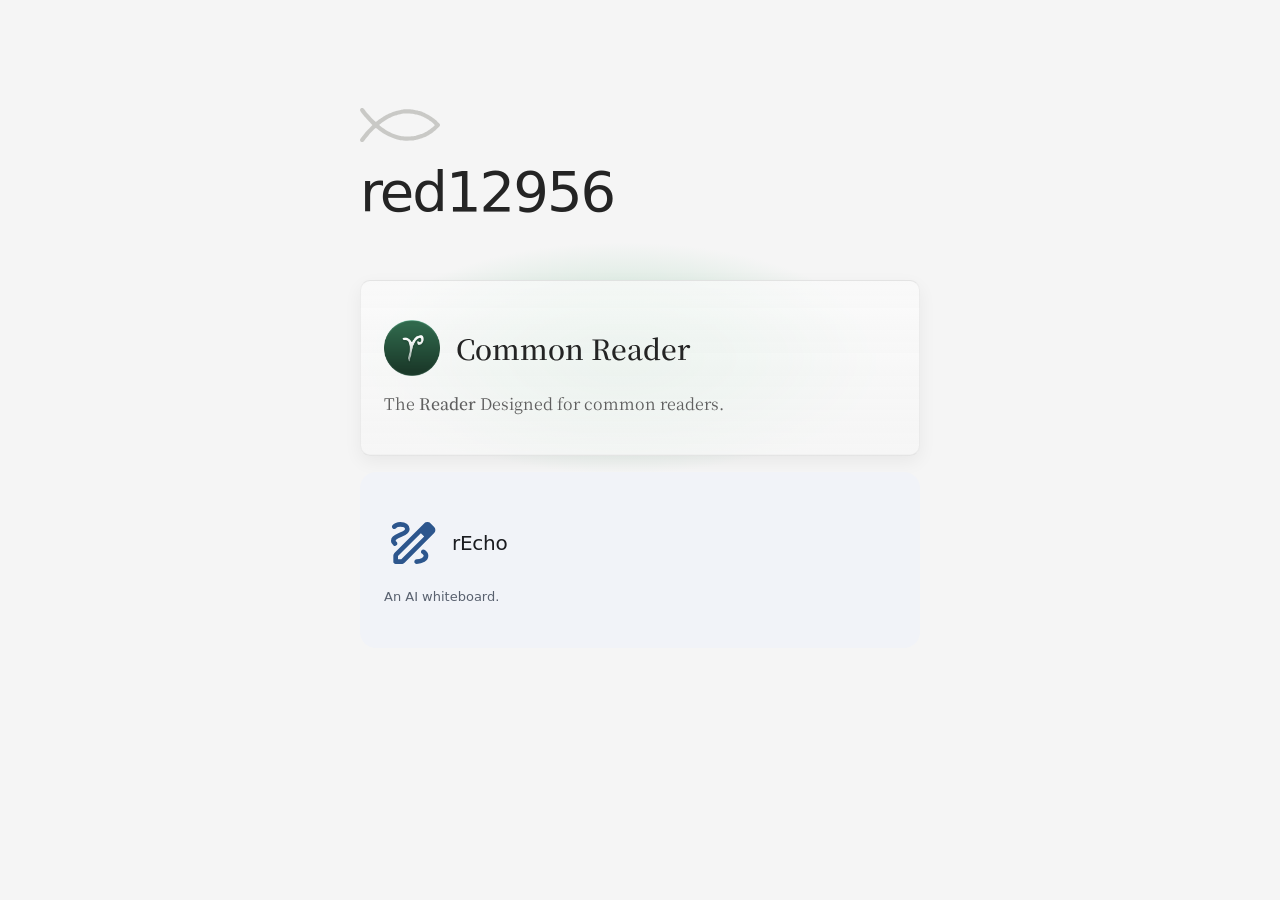
<file: index.html>
<!doctype html>
<html lang="en">
<head>
  <meta charset="utf-8">
  <meta name="viewport" content="width=device-width, initial-scale=1">
  <meta name="color-scheme" content="light dark">
  <title>red12956</title>
  <link rel="icon" href="assets/avatar-64.png" type="image/png" sizes="64x64">
  <link rel="stylesheet" href="style.css?v=7">
</head>
<body>
  <main>
    <header class="site-header">
      <h1>red12956</h1>
    </header>
    <nav class="projects" aria-label="Projects">
      <div class="reader-card-field">
        <a class="card card--reader brand-ambient-glass-surface" href="https://www.commonreader.cn/">
          <span class="card-heading">
            <img class="card-icon" src="assets/common-reader-round.png" width="56" height="56" alt="">
            <span class="card-name">Common Reader</span>
          </span>
          <span class="card-description">The <span class="reader-wordmark">Reader</span> Designed for common readers.</span>
        </a>
      </div>
      <a class="card card--recho" href="https://red12956.github.io/rEcho-releases/">
        <span class="card-heading">
          <img class="card-icon" src="assets/recho.svg" width="56" height="56" alt="">
          <span class="card-name">rEcho</span>
        </span>
        <span class="card-description">An AI whiteboard.</span>
      </a>
    </nav>
  </main>
</body>
</html>
</file>
<file: style.css>
@font-face {
  font-family: "Common Reader Brand";
  src: url("assets/CommonReaderBrand-550.woff2") format("woff2");
  font-weight: 550;
  font-display: swap;
}

@font-face {
  font-family: "Common Source Han Serif";
  src: url("assets/CommonReaderSerif-400.woff2") format("woff2");
  font-weight: 400;
  font-display: swap;
}

:root {
  color-scheme: light dark;
  font-family: system-ui, sans-serif;
  --motif-color: #c9c9c6;
  background: #f5f5f5;
  color: #242424;
}

* {
  box-sizing: border-box;
}

body {
  margin: 0;
  padding: clamp(48px, 12vh, 120px) clamp(20px, 5vw, 48px) 48px;
}

main {
  width: min(100%, 560px);
  margin-inline: auto;
}

.site-header {
  display: grid;
  justify-items: start;
  gap: clamp(14px, 2vw, 20px);
  width: fit-content;
  margin-bottom: clamp(32px, 6vw, 58px);
}

.site-header::before {
  content: "";
  width: clamp(58px, 11vw, 80px);
  aspect-ratio: 636.315 / 270.490;
  background: var(--motif-color);
  -webkit-mask: url("assets/ichthys.svg?v=2") center / contain no-repeat;
  mask: url("assets/ichthys.svg?v=2") center / contain no-repeat;
}

h1 {
  margin: 0;
  font-size: clamp(2.5rem, 7vw, 3.5rem);
  font-weight: 300;
  letter-spacing: -0.035em;
  line-height: 1.08;
}

.projects {
  display: grid;
  gap: 16px;
}

.card {
  position: relative;
  isolation: isolate;
  display: grid;
  align-content: center;
  gap: 16px;
  min-height: clamp(148px, 26vw, 176px);
  color: var(--card-text);
  text-decoration: none;
}

.card--recho::after {
  content: "";
  position: absolute;
  inset: 0;
  z-index: -1;
  border-radius: inherit;
  background-color: var(--card-pressed-paint);
  opacity: 0;
  pointer-events: none;
  transition: opacity var(--card-transition), background-color var(--card-transition);
}

.card:focus {
  outline: none;
}

.card:focus-visible .card-name {
  text-decoration: underline;
  text-underline-offset: 0.16em;
}

.card-icon {
  display: block;
  width: clamp(44px, 12vw, 56px);
  height: auto;
}

.card-heading {
  display: grid;
  grid-template-columns: auto minmax(0, 1fr);
  align-items: center;
  gap: var(--heading-gap);
}

.card-name,
.card-description {
  overflow-wrap: anywhere;
}

.card-name {
  font-weight: 500;
  line-height: 1.2;
}

.card-description {
  color: var(--card-secondary);
  line-height: 1.5;
}

.reader-card-field {
  position: relative;
  --ambient-green-main: rgba(142, 197, 166, 0.52);
  --ambient-green-soft: rgba(196, 225, 207, 0.68);
}

.reader-card-field::before {
  content: "";
  position: absolute;
  inset: -38px -16px;
  background: radial-gradient(
    ellipse 60% 62% at 47% 46%,
    var(--ambient-green-main) 0%,
    var(--ambient-green-soft) 34%,
    transparent 74%
  );
  pointer-events: none;
}

/* Common Reader Website, src/styles/global.css. */
.brand-ambient-glass-surface {
  --brand-ambient-glass-bg: var(--surface-glass-bg);
  --brand-ambient-glass-border: var(--surface-glass-border);
  --brand-ambient-glass-highlight: color-mix(in srgb, white 7%, transparent);
  --brand-ambient-glass-lowlight: color-mix(in srgb, black 1%, transparent);
  --brand-ambient-glass-shadow: var(--surface-glass-shadow);
  --brand-ambient-glass-side-border: color-mix(
    in srgb,
    var(--brand-ambient-glass-border) 62%,
    var(--brand-ambient-glass-lowlight)
  );
  --brand-ambient-glass-bottom-edge: color-mix(
    in srgb,
    var(--brand-ambient-glass-border) 46%,
    transparent
  );
  --brand-ambient-glass-paint:
    linear-gradient(
      180deg,
      var(--brand-ambient-glass-highlight),
      var(--brand-ambient-glass-lowlight)
    ), var(--brand-ambient-glass-bg);
  --brand-ambient-glass-depth:
    var(--brand-ambient-glass-shadow),
    inset 0 -0.5px 0 var(--brand-ambient-glass-bottom-edge);
  border: 1px solid var(--brand-ambient-glass-border);
  border-right-color: var(--brand-ambient-glass-side-border);
  border-left-color: var(--brand-ambient-glass-side-border);
  border-radius: var(--radius-surface);
  background: var(--brand-ambient-glass-paint);
  box-shadow: var(--brand-ambient-glass-depth);
  -webkit-backdrop-filter: var(--surface-glass-backdrop);
  backdrop-filter: var(--surface-glass-backdrop);
}

.card--reader {
  --radius-surface: 10px;
  --surface-glass-bg: rgba(250, 250, 250, 0.78);
  --surface-glass-border: rgba(204, 204, 204, 0.46);
  --surface-glass-shadow: 0 6px 18px rgba(0, 0, 0, 0.055);
  --surface-glass-backdrop: blur(18px) saturate(1.12);
  --card-text: #242424;
  --card-secondary: #5f5f5f;
  --card-transition: 140ms ease-out;
  --heading-gap: 16px;
  padding: clamp(19px, 4vw, 23px);
}

.card--reader .card-name {
  font-size: clamp(1.375rem, 4vw, 1.75rem);
}

.card--reader .card-name,
.reader-wordmark {
  font-family: "Common Reader Brand", "Times New Roman", serif;
  font-weight: 550;
  font-synthesis: none;
}

.card--reader .card-description {
  transition: color var(--card-transition);
  font-family: "Common Source Han Serif", "Times New Roman", serif;
  font-size: 1rem;
}

/* rEcho website package surface and Material Web ripple state colors. */
.card--recho {
  --md-sys-color-surface-container-low: #f1f3f8;
  --md-sys-color-on-surface: #1b1c20;
  --md-sys-color-on-surface-variant: #59616f;
  --card-pressed-paint: color-mix(in srgb, var(--md-sys-color-on-surface) 12%, transparent);
  --card-text: var(--md-sys-color-on-surface);
  --card-secondary: var(--md-sys-color-on-surface-variant);
  --card-transition: 15ms linear;
  --heading-gap: 12px;
  padding: 24px;
  border-radius: 16px;
  background: var(--md-sys-color-surface-container-low);
}

.card--recho .card-name {
  font-size: 1.25rem;
  letter-spacing: -0.25px;
}

.card--recho .card-description {
  font-size: 0.8125rem;
}

@media (max-width: 540px) {
  .card--recho {
    padding: 20px;
  }
}

@media (max-width: 360px) {
  .card--reader {
    --heading-gap: 12px;
  }

  .card--reader .card-name {
    font-size: 1.25rem;
  }
}

.card--reader:active .card-description {
  color: var(--card-text);
}

.card--recho:active::after {
  opacity: 1;
}

@media (prefers-reduced-motion: reduce) {
  .card--reader .card-description,
  .card--recho::after {
    transition: none;
  }
}

@media (prefers-color-scheme: dark) {
  :root {
    --motif-color: #555551;
    background: #141414;
    color: #f0f0ef;
  }

  .reader-card-field {
    --ambient-green-main: rgba(161, 213, 187, 0.12);
    --ambient-green-soft: rgba(210, 235, 220, 0.085);
  }

  .card--reader {
    --surface-glass-bg: rgba(23, 23, 23, 0.76);
    --surface-glass-border: rgba(74, 74, 74, 0.48);
    --surface-glass-shadow: 0 8px 22px rgba(0, 0, 0, 0.22);
    --card-text: #f3f3f3;
    --card-secondary: #b8b8b8;
  }

  .card--recho {
    --md-sys-color-surface-container-low: #1b222c;
    --md-sys-color-on-surface: #edf0f7;
    --md-sys-color-on-surface-variant: #b5bfce;
  }
}

@media (forced-colors: active) {
  .card--recho::after {
    display: none;
  }
}
</file>
